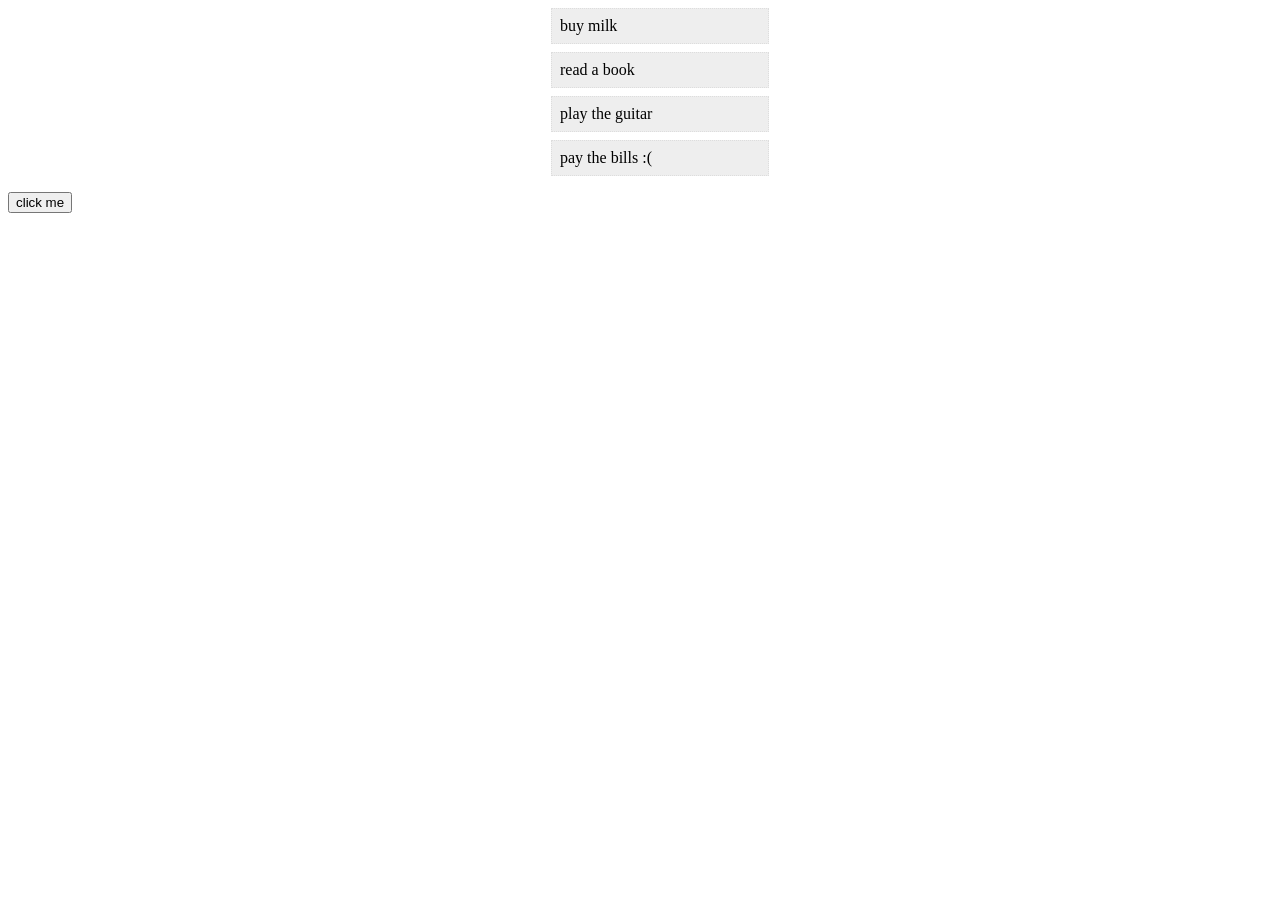
<file: DOM/index.html>
<html lang="en">
<head>
  <meta charset="UTF-8">
  <meta name="viewport" content="width=device-width, initial-scale=1.0">
  <meta http-equiv="X-UA-Compatible" content="ie=edge">
  <title>JavaScript</title>
  <style>
    li{
      list-style-type: none;
      max-width: 200px;
      padding: 8px;
      margin: 8px auto;
      background: #eee;
      border: 1px dotted #ddd;
    }
  </style>
</head>
<body>

  <ul>
    <li>buy milk</li>
    <li>read a book</li>
    <li>play the guitar</li>
    <li>pay the bills :(</li>
  </ul>

  <button>click me</button>

  <script src="sandbox.js"></script>
</body>
</html>
</file>
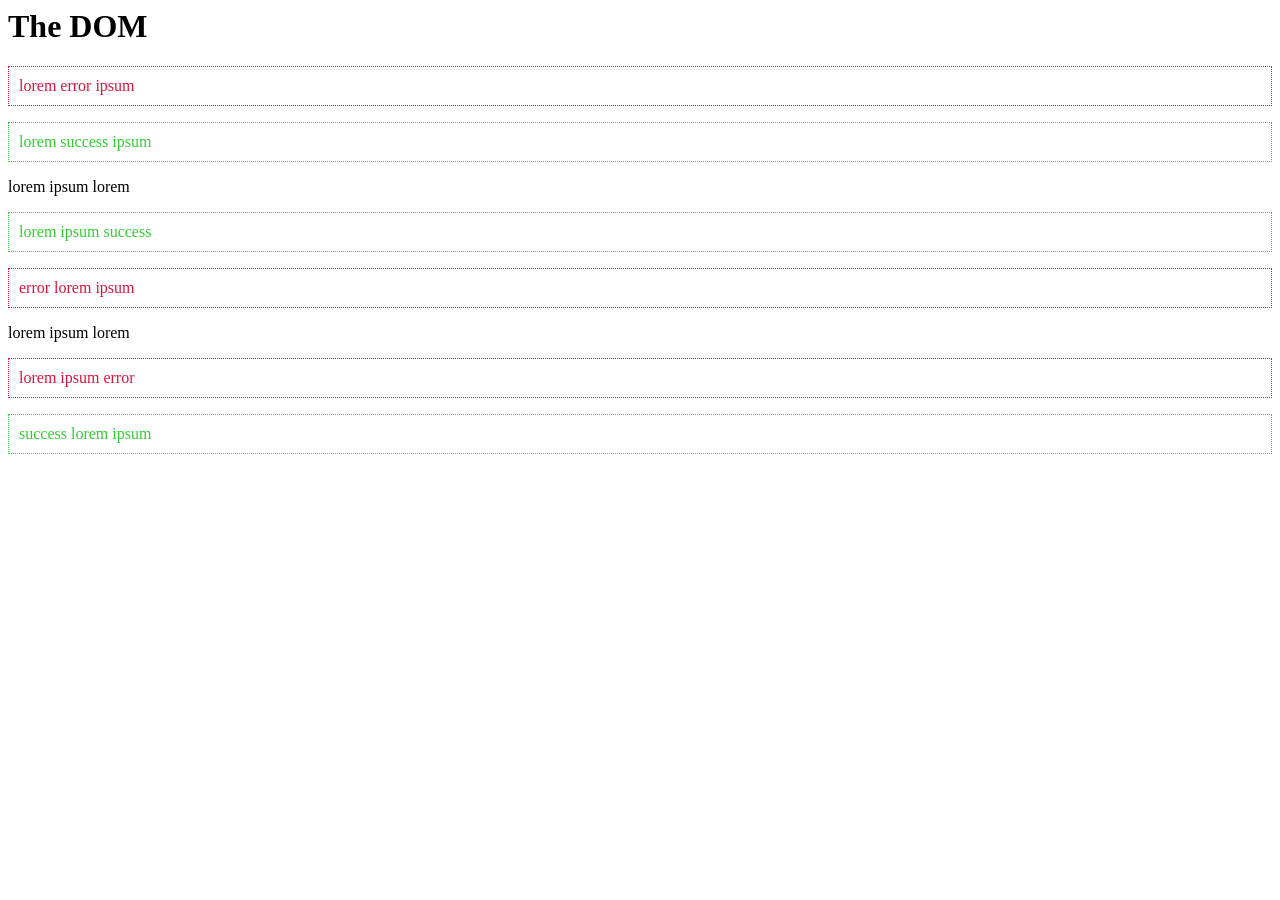
<file: forEach/index.html>
<html lang="en">
<head>
  <meta charset="UTF-8">
  <meta name="viewport" content="width=device-width, initial-scale=1.0">
  <meta http-equiv="X-UA-Compatible" content="ie=edge">
  <link rel="stylesheet" href="styles.css">
  <title>JavaScript</title>
</head>
<body>
  <h1>The DOM</h1>

  <!-- <p class="error">
    Lorem ipsum dolor sit amet, consectetur adipiscing elit. Vivamus vitae ullamcorper metus.
  </p> -->

  <p>lorem error ipsum</p>
  <p>lorem success ipsum</p>
  <p>lorem ipsum lorem</p>
  <p>lorem ipsum success</p>
  <p>error lorem ipsum</p>
  <p>lorem ipsum lorem</p>
  <p>lorem ipsum error</p>
  <p>success lorem ipsum</p>

  <script src="sandbox.js"></script>
</body>
</html>
</file>
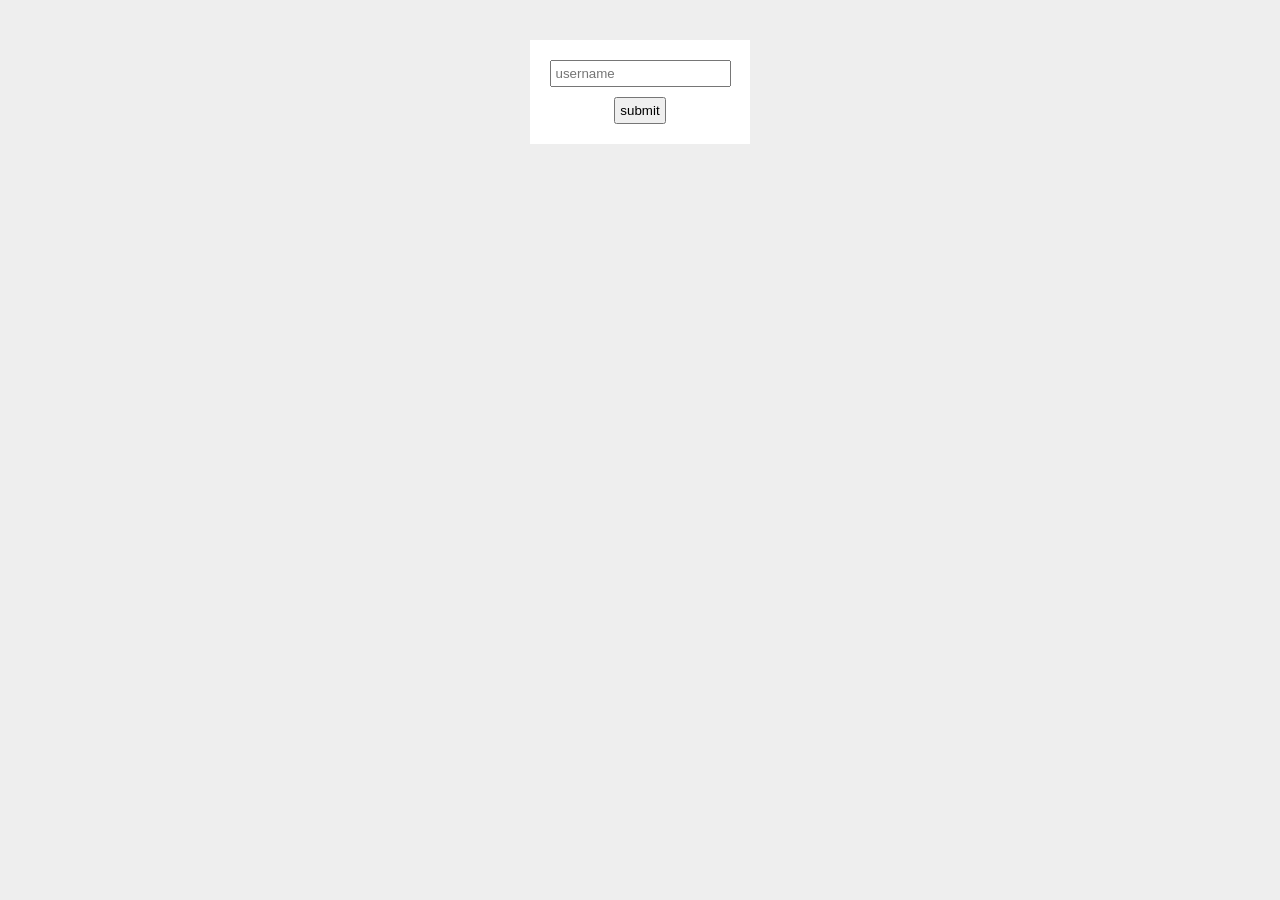
<file: Form/index.html>
<html lang="en">
<head>
  <meta charset="UTF-8">
  <meta name="viewport" content="width=device-width, initial-scale=1.0">
  <meta http-equiv="X-UA-Compatible" content="ie=edge">
  <title>JavaScript</title>
  <style>
    body{
      background: #eee;
    }
    form{
      max-width: 200px;
      margin: 40px auto;
      background: white;
      padding: 10px;
    }
    input{
      display: block;
      margin: 10px auto;
      padding: 4px;
    }
  </style>
</head>
<body>

  <form class="signup-form">
    <input type="text" id="username" placeholder="username">
    <input type="submit" value="submit">
  </form>
  
  <script src="sandbox.js"></script>
</body>
</html>
</file>
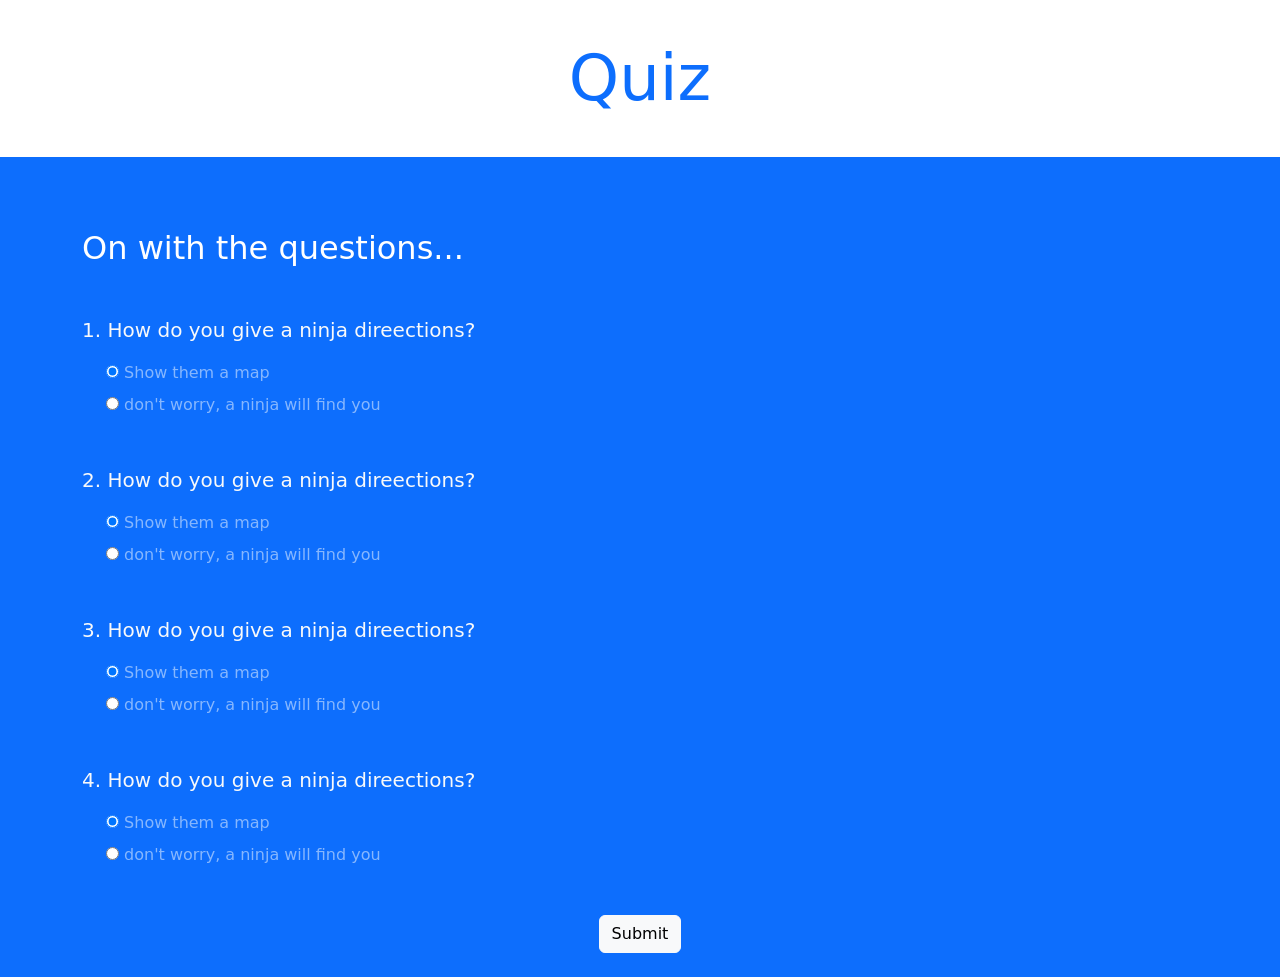
<file: Quiz app/index.html>
<!DOCTYPE html>
<html lang="en">
<head>
    <meta charset="UTF-8">
    <meta name="viewport" content="width=device-width, initial-scale=1.0">
    <title>Quiz app</title>
     <link href="https://cdn.jsdelivr.net/npm/bootstrap@5.3.3/dist/css/bootstrap.min.css" rel="stylesheet" integrity="sha384-QWTKZyjpPEjISv5WaRU9OFeRpok6YctnYmDr5pNlyT2bRjXh0JMhjY6hW+ALEwIH" crossorigin="anonymous">
</head>
<body>

    <!-- top section -->
    <div class="intro py-3 bg-white text-center">
        <div class="container">
            <h2 class="text-primary display-3 my-4">Quiz</h2>
        </div>
    </div>

     <!-- result section -->
  <div class="result py-4 d-none bg-light text-center">
    <div class="container lead">
      <p>You are <span class="text-primary display-4 p-3">0%</span> ninja</p>
    </div>
  </div>

    <!-- quiz section-->
    <div class="quiz py-4 bg-primary">
        <div class="container">
            <h2 class="my-5 text-white">On with the questions...</h2>

            <form class="quiz-form text-light">
                <div class="my-5">
                    <p class="lead font-weight-normal">1. How do you give a ninja direections?</p>
                    <div class="form-check my-2 text-white-50">
                        <input type="radio" name="q1" value="A" checked>
                        <label class="form-check-label"> Show them a map</label>
                    </div>
                    <div class="form-check my-2 text-white-50">
                        <input type="radio" name="q1" value="B">
                        <label class="form-check-label"> don't worry, a ninja will find you</label>
                    </div>
                </div>
                 <div class="my-5">
                    <p class="lead font-weight-normal">2. How do you give a ninja direections?</p>
                    <div class="form-check my-2 text-white-50">
                        <input type="radio" name="q2" value="A" checked>
                        <label class="form-check-label"> Show them a map</label>
                    </div>
                    <div class="form-check my-2 text-white-50">
                        <input type="radio" name="q2" value="B">
                        <label class="form-check-label"> don't worry, a ninja will find you</label>
                    </div>
                </div>
                 <div class="my-5">
                    <p class="lead font-weight-normal">3. How do you give a ninja direections?</p>
                    <div class="form-check my-2 text-white-50">
                        <input type="radio" name="q3" value="A" checked>
                        <label class="form-check-label"> Show them a map</label>
                    </div>
                    <div class="form-check my-2 text-white-50">
                        <input type="radio" name="q3" value="B">
                        <label class="form-check-label"> don't worry, a ninja will find you</label>
                    </div>
                </div>
                 <div class="my-5">
                    <p class="lead font-weight-normal">4. How do you give a ninja direections?</p>
                    <div class="form-check my-2 text-white-50">
                        <input type="radio" name="q4" value="A" checked>
                        <label class="form-check-label"> Show them a map</label>
                    </div>
                    <div class="form-check my-2 text-white-50">
                        <input type="radio" name="q4" value="B">
                        <label class="form-check-label"> don't worry, a ninja will find you</label>
                    </div>
                </div>
                 <div class="text-center">
                    <input type="submit" class="btn btn-light">
                 </div>   
            </form>
    

    
    <script src="app.js"></script>
</body>
</html>
</file>
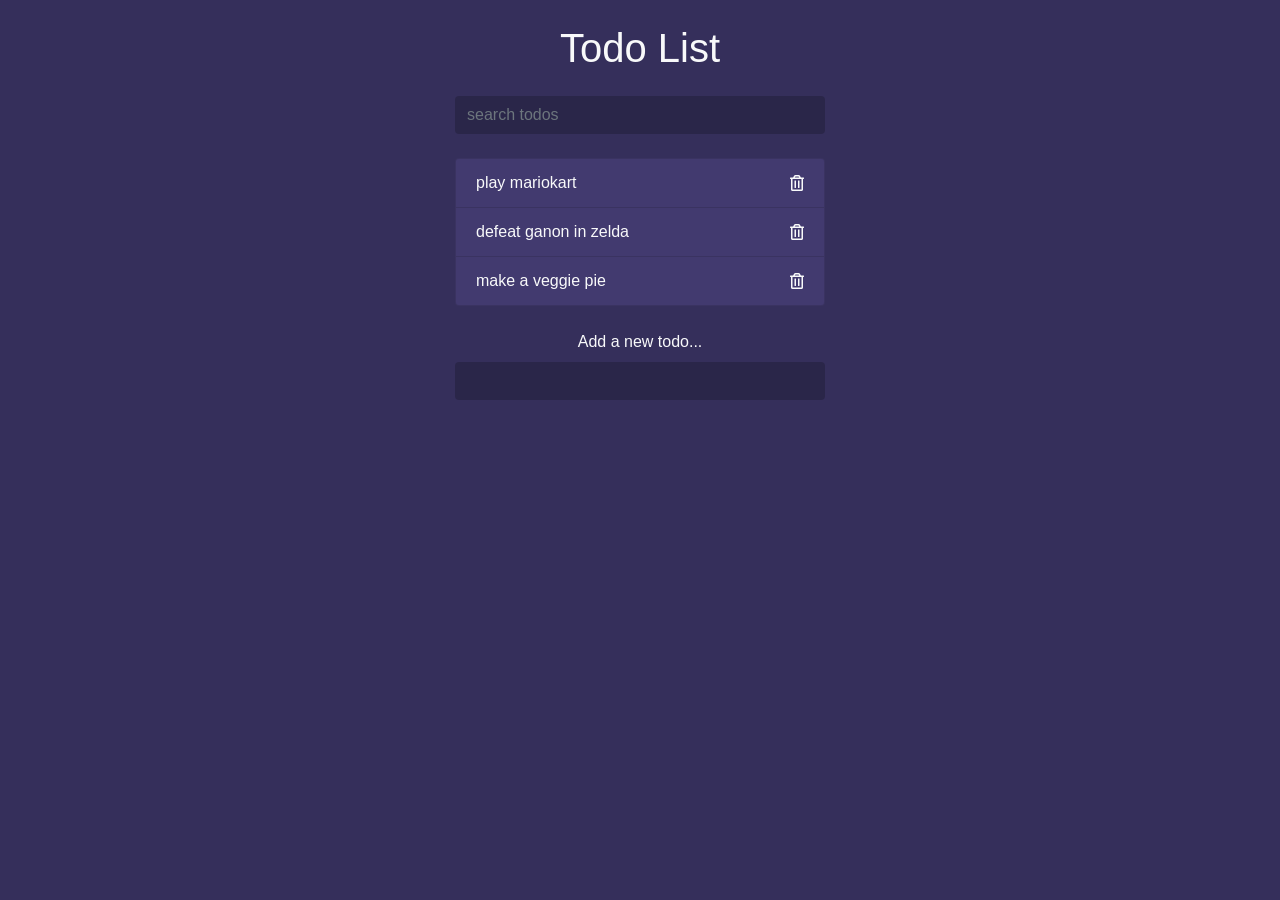
<file: Todo/index.html>
<html lang="en">
<head>
  <meta charset="UTF-8">
  <meta name="viewport" content="width=device-width, initial-scale=1.0">
  <meta http-equiv="X-UA-Compatible" content="ie=edge">
  <link rel="stylesheet" href="https://stackpath.bootstrapcdn.com/bootstrap/4.3.1/css/bootstrap.min.css" integrity="sha384-ggOyR0iXCbMQv3Xipma34MD+dH/1fQ784/j6cY/iJTQUOhcWr7x9JvoRxT2MZw1T" crossorigin="anonymous">
  <link rel="stylesheet" href="https://use.fontawesome.com/releases/v5.7.2/css/all.css" integrity="sha384-fnmOCqbTlWIlj8LyTjo7mOUStjsKC4pOpQbqyi7RrhN7udi9RwhKkMHpvLbHG9Sr" crossorigin="anonymous">
  <link rel="stylesheet" href="styles.css">
  <title>Todo List</title>
</head>
<body>

  <div class="container">

    <header class="text-center text-light my-4">
      <h1 class="mb-4">Todo List</h1>
      <form class="search">
        <input class="form-control m-auto" type="text" name="search" placeholder="search todos" />
      </form>
    </header>

    <ul class="list-group todos mx-auto text-light">
      <li class="list-group-item d-flex justify-content-between align-items-center">
        <span>play mariokart</span>
        <i class="far fa-trash-alt delete"></i>
      </li>
      <li class="list-group-item d-flex justify-content-between align-items-center">
        <span>defeat ganon in zelda</span>
        <i class="far fa-trash-alt delete"></i>
      </li>
      <li class="list-group-item d-flex justify-content-between align-items-center">
        <span>make a veggie pie</span>
        <i class="far fa-trash-alt delete"></i>
      </li>
    </ul>

    <form class="add text-center my-4">
      <label class="text-light">Add a new todo...</label>
      <input class="form-control m-auto" type="text" name="add" />
    </form>

  </div>
  

  <script src="app.js"></script>
</body>
</html>
</file>
<file: forEach/styles.css>
.error{
  padding: 10px;
  color: crimson;
  border: 1px dotted crimson;
}

.success{
  padding: 10px;
  color: limegreen;
  border: 1px dotted limegreen;
}
</file>
<file: Todo/styles.css>
body{
  background: #352f5b;
}
.container{
  max-width: 400px;
}
input[type=text],
input[type=text]:focus{
  color: #fff;
  border: none;
  background: rgba(0,0,0,0.2);
  max-width: 400px;
}
.todos li{
  background: #423a6f;
}
.delete{
  cursor: pointer;
}

.filtered{
  display: none !important
}
</file>
